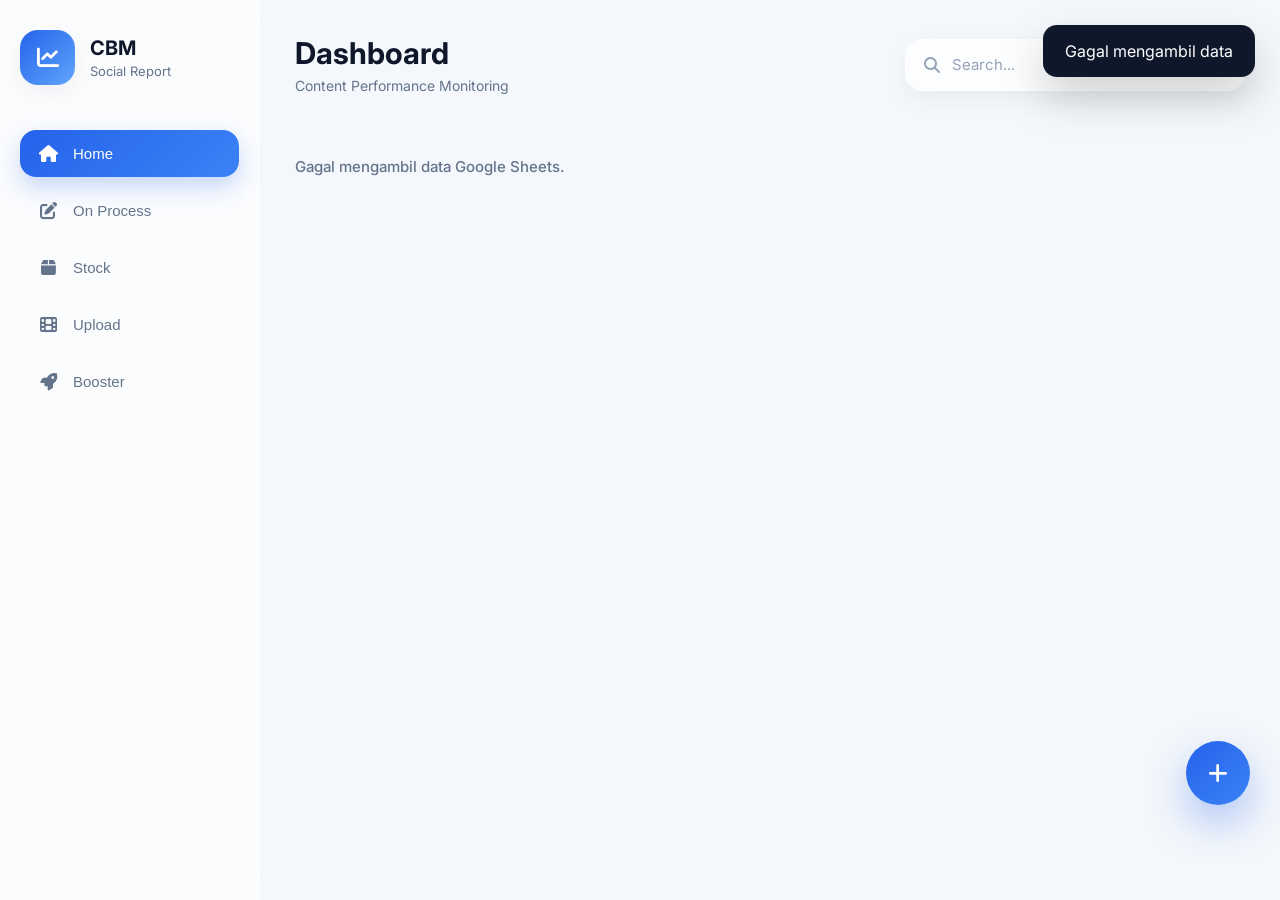
<file: index.html>
<!DOCTYPE html>
<html lang="id">
<head>
    <meta charset="UTF-8" />
    <meta name="viewport" content="width=device-width, initial-scale=1.0" />
    <title>CBM Social Report</title>
    <link rel="preconnect" href="https://fonts.googleapis.com">
    <link rel="preconnect" href="https://fonts.gstatic.com" crossorigin>
    <link href="https://fonts.googleapis.com/css2?family=Inter:wght@300;400;500;600;700;800&display=swap" rel="stylesheet">
    <link rel="stylesheet" href="https://cdnjs.cloudflare.com/ajax/libs/font-awesome/6.7.2/css/all.min.css" />
    <link rel="stylesheet" href="style.css">
</head>
<body>
<div class="app">
    <aside class="sidebar">
        <div class="logo"><div class="logo-icon"><i class="fa-solid fa-chart-line"></i></div><div class="logo-text"><h2>CBM</h2><span>Social Report</span></div></div>
        <nav class="menu">
            <button class="menu-item active" data-page="home"><i class="fa-solid fa-house"></i><span>Home</span></button>
            <button class="menu-item" data-page="onprocess"><i class="fa-solid fa-pen-to-square"></i><span>On Process</span></button>
            <button class="menu-item" data-page="stock"><i class="fa-solid fa-box"></i><span>Stock</span></button>
            <button class="menu-item" data-page="upload"><i class="fa-solid fa-film"></i><span>Upload</span></button>
            <button class="menu-item" data-page="booster"><i class="fa-solid fa-rocket"></i><span>Booster</span></button>
        </nav>
    </aside>
    <main class="main">
        <header class="topbar"><div class="page-title"><h1 id="pageTitle">Dashboard</h1><p>Content Performance Monitoring</p></div><div class="top-actions"><div class="search-box"><i class="fa-solid fa-magnifying-glass"></i><input id="searchInput" type="text" placeholder="Search..."></div></div></header>
        <section class="dashboard-grid" id="dashboardGrid"></section>
        <section id="contentArea" class="content-area"></section>
    </main>
</div>
<button class="fab" id="fab"><i class="fa-solid fa-plus"></i></button>
<nav class="bottom-nav">
    <button class="bottom-item active" data-page="home"><i class="fa-solid fa-house"></i><span>Home</span></button>
    <button class="bottom-item" data-page="onprocess"><i class="fa-solid fa-pen-to-square"></i><span>Process</span></button>
    <button class="bottom-item" data-page="stock"><i class="fa-solid fa-box"></i><span>Stock</span></button>
    <button class="bottom-item" data-page="upload"><i class="fa-solid fa-film"></i><span>Upload</span></button>
    <button class="bottom-item" data-page="booster"><i class="fa-solid fa-rocket"></i><span>Booster</span></button>
</nav>
<div class="loading-overlay" id="loading"><div class="loader"></div></div>
<div id="toast" class="toast"></div>
<template id="cardTemplate"><div class="card ripple"><div class="card-header"><h3></h3><span></span></div><div class="card-body"></div></div></template>
<script src="script-fixed.js?v=3"></script>
<script src="upload-month-groups.js?v=1"></script>
</body>
</html>
</file>
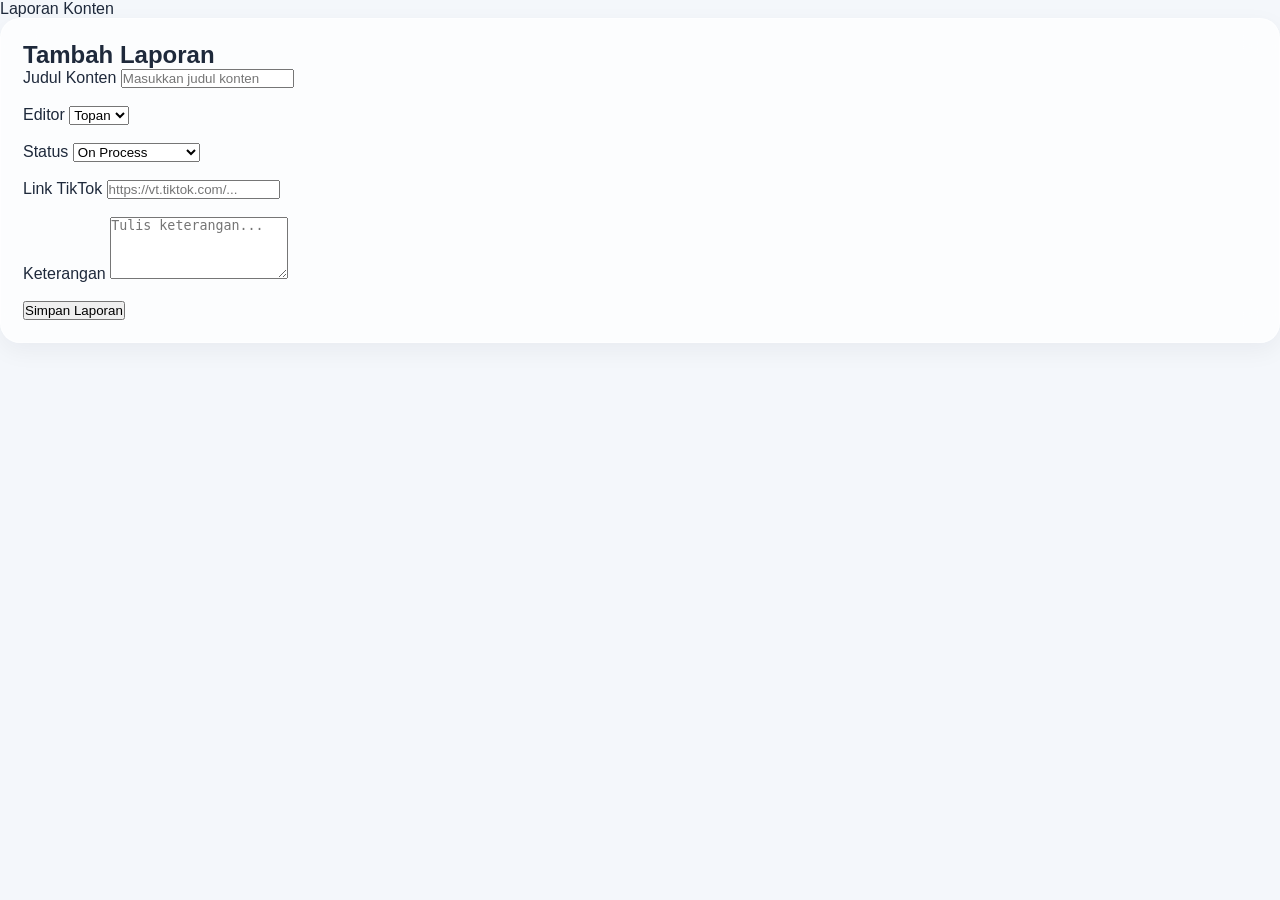
<file: laporan.html>
<!DOCTYPE html>
<html lang="id">
<head>
<meta charset="UTF-8">
<meta name="viewport" content="width=device-width, initial-scale=1.0">
<title>Laporan Konten</title>

<link rel="stylesheet" href="style.css">

</head>
<body>

<header>
Laporan Konten
</header>

<div class="container">

<div class="card">

<h2>Tambah Laporan</h2>

<label>Judul Konten</label>
<input type="text" placeholder="Masukkan judul konten">

<br><br>

<label>Editor</label>
<select>

<option>Topan</option>
<option>Admin</option>
<option>Dina</option>
<option>Diza</option>
<option>Farid</option>

</select>

<br><br>

<label>Status</label>
<select>

<option>On Process</option>
<option>Stock Konten</option>
<option>Konten Terupload</option>
<option>Booster Live</option>

</select>

<br><br>

<label>Link TikTok</label>
<input
type="text"
placeholder="https://vt.tiktok.com/...">

<br><br>

<label>Keterangan</label>
<textarea
rows="4"
placeholder="Tulis keterangan..."></textarea>

<br><br>

<button class="button">

Simpan Laporan

</button>

</div>
</div>

<script src="script.js"></script>

</body>
</html>
</file>
<file: style.css>
/* ==========================================================
   CBM SOCIAL REPORT
   Modern SaaS Dashboard
   ========================================================== */

*,*::before,*::after{margin:0;padding:0;box-sizing:border-box}
html{scroll-behavior:smooth}
body{font-family:'Inter',sans-serif;background:#f4f7fb;color:#1e293b;overflow-x:hidden;min-height:100vh}
:root{--primary:#2563eb;--primary-light:#3b82f6;--bg:#f4f7fb;--surface:rgba(255,255,255,.72);--border:rgba(255,255,255,.45);--text:#0f172a;--text-light:#64748b;--success:#22c55e;--warning:#f59e0b;--danger:#ef4444;--shadow:0 8px 24px rgba(15,23,42,.05);--radius:20px;--transition:.28s ease}
.app{display:flex;min-height:100vh}
.sidebar{width:260px;background:rgba(255,255,255,.65);backdrop-filter:blur(16px);border-right:1px solid rgba(255,255,255,.5);padding:30px 20px;position:fixed;inset:0 auto 0 0;z-index:100;display:flex;flex-direction:column}
.logo{display:flex;align-items:center;gap:15px;margin-bottom:45px}.logo-icon{width:55px;height:55px;border-radius:18px;background:linear-gradient(135deg,var(--primary),#60a5fa);color:#fff;display:flex;justify-content:center;align-items:center;font-size:22px;box-shadow:var(--shadow)}.logo-text h2{font-size:20px;font-weight:700;color:var(--text)}.logo-text span{color:var(--text-light);font-size:13px}
.menu{display:flex;flex-direction:column;gap:10px}.menu-item{display:flex;align-items:center;gap:15px;width:100%;border:none;background:transparent;padding:15px 18px;border-radius:16px;cursor:pointer;font-size:15px;color:var(--text-light);transition:var(--transition);position:relative;overflow:hidden}.menu-item i{width:20px;text-align:center;font-size:17px}.menu-item:hover{background:#eef4ff;color:var(--primary)}.menu-item.active{background:linear-gradient(135deg,var(--primary),var(--primary-light));color:#fff;box-shadow:0 10px 25px rgba(37,99,235,.25)}
.main{margin-left:260px;width:calc(100% - 260px);padding:35px;min-width:0}
.topbar{display:flex;justify-content:space-between;align-items:center;gap:20px;margin-bottom:35px}.page-title h1{font-size:30px;font-weight:700;color:var(--text)}.page-title p{margin-top:6px;color:var(--text-light);font-size:14px}
.search-box{width:340px;max-width:100%;height:52px;background:rgba(255,255,255,.72);backdrop-filter:blur(18px);border:1px solid rgba(255,255,255,.5);border-radius:18px;display:flex;align-items:center;padding:0 18px;box-shadow:var(--shadow)}.search-box i{color:#94a3b8;margin-right:12px}.search-box input{border:none;background:none;outline:none;width:100%;font-size:15px;color:var(--text);font-family:inherit}.search-box input::placeholder{color:#94a3b8}
.dashboard-grid{display:grid;grid-template-columns:repeat(4,minmax(0,1fr));gap:22px;margin-bottom:28px}.stat-card{display:flex;align-items:center;justify-content:space-between;gap:20px;width:100%;text-align:left;border:0;cursor:pointer}.stat-card .card-body{align-items:flex-end}.stat-number{font-size:24px;font-weight:700;color:var(--text)}
.card{background:var(--surface);backdrop-filter:blur(18px);border:1px solid var(--border);border-radius:var(--radius);padding:22px;box-shadow:var(--shadow);transition:var(--transition);position:relative;overflow:hidden}.card:hover{transform:translateY(-5px);box-shadow:0 20px 40px rgba(15,23,42,.08)}.card-header{display:flex;justify-content:space-between;align-items:flex-start;gap:15px;margin-bottom:18px}.card-header h3{font-size:15px;color:var(--text-light);font-weight:600;line-height:1.45}.card-header span{font-size:13px;color:var(--primary);font-weight:600}.card-body{display:flex;flex-direction:column;gap:10px}.card-body p{font-size:14px;color:var(--text-light);line-height:1.55;margin:0}.card-body p b{color:var(--text);font-weight:700;font-size:14px}
.content-area{display:block;padding-bottom:120px}.section-heading{display:flex;align-items:center;justify-content:space-between;margin:0 0 18px}.section-heading h2{font-size:22px;color:var(--text);font-weight:700}.section-heading p{margin-top:4px;color:var(--text-light);font-size:14px}.card-grid{display:grid;grid-template-columns:repeat(3,minmax(0,1fr));gap:24px;align-items:stretch}.card-grid .card{min-width:0}
.metric-row{display:flex;align-items:center;justify-content:space-between;gap:15px;padding:11px 13px;background:#f8fafc;border-radius:12px}.metric-label{font-weight:700;color:var(--text);font-size:13px}.metric-values{font-weight:600;color:#475569;font-size:13px;text-align:right}
.preview-button{border:0;background:#eef4ff;color:#2563eb;border-radius:12px;padding:10px 14px;font:600 13px Inter,sans-serif;cursor:pointer;transition:.2s}.preview-button:hover{background:#dbeafe;transform:translateY(-1px)}
.ripple{position:relative;overflow:hidden}.ripple span{position:absolute;border-radius:50%;transform:scale(0);animation:ripple .6s linear;background:rgba(255,255,255,.45);pointer-events:none}@keyframes ripple{to{transform:scale(4);opacity:0}}
.fab{position:fixed;right:30px;bottom:95px;width:64px;height:64px;border:none;border-radius:50%;background:linear-gradient(135deg,var(--primary),var(--primary-light));color:#fff;font-size:22px;cursor:pointer;display:flex;align-items:center;justify-content:center;box-shadow:0 18px 40px rgba(37,99,235,.35);transition:var(--transition);z-index:200}.fab:hover{transform:translateY(-6px) scale(1.05)}.fab:active{transform:scale(.95)}
.bottom-nav{display:none;position:fixed;left:0;right:0;bottom:0;height:74px;background:rgba(255,255,255,.82);backdrop-filter:blur(18px);border-top:1px solid rgba(255,255,255,.5);z-index:300;justify-content:space-around;align-items:center}.bottom-item{flex:1;border:none;background:none;height:100%;display:flex;flex-direction:column;justify-content:center;align-items:center;gap:5px;color:#64748b;cursor:pointer;transition:.25s;font-size:12px}.bottom-item i{font-size:18px}.bottom-item.active{color:var(--primary);font-weight:600}
.badge{display:inline-flex;align-items:center;justify-content:center;padding:7px 14px;border-radius:999px;font-size:12px;font-weight:600}.badge.success{background:#dcfce7;color:#15803d}.badge.warning{background:#fef3c7;color:#b45309}.badge.danger{background:#fee2e2;color:#b91c1c}.badge.primary{background:#dbeafe;color:#2563eb}
.stat-left{display:flex;flex-direction:column;gap:10px}.stat-value{font-size:34px;font-weight:700;color:var(--text)}.stat-title{font-size:14px;color:var(--text-light)}.stat-icon{width:62px;height:62px;border-radius:18px;display:flex;justify-content:center;align-items:center;background:#eff6ff;color:var(--primary);font-size:24px}
.content-card{display:flex;flex-direction:column;gap:18px}.content-card h3{font-size:18px;color:var(--text)}.content-card p{font-size:14px;color:var(--text-light);line-height:1.6}.content-meta{display:flex;flex-wrap:wrap;gap:10px}.meta{background:#f8fafc;padding:8px 14px;border-radius:12px;font-size:13px;color:#475569}
.skeleton{position:relative;overflow:hidden;background:#e5e7eb;border-radius:12px}.skeleton::after{content:"";position:absolute;inset:0;transform:translateX(-100%);background:linear-gradient(90deg,transparent,rgba(255,255,255,.7),transparent);animation:skeleton 1.2s infinite}@keyframes skeleton{100%{transform:translateX(100%)}}
.loading-overlay{position:fixed;inset:0;background:rgba(255,255,255,.55);backdrop-filter:blur(10px);display:flex;align-items:center;justify-content:center;z-index:9999;opacity:0;visibility:hidden;transition:.25s}.loading-overlay.show{opacity:1;visibility:visible}.loader{width:58px;height:58px;border-radius:50%;border:5px solid #dbeafe;border-top-color:var(--primary);animation:spin .8s linear infinite}@keyframes spin{to{transform:rotate(360deg)}}
.toast{position:fixed;top:25px;right:25px;background:#0f172a;color:#fff;padding:16px 22px;border-radius:14px;box-shadow:0 20px 45px rgba(0,0,0,.18);transform:translateY(-25px);opacity:0;transition:.3s;z-index:99999}.toast.show{opacity:1;transform:translateY(0)}
.empty-state{grid-column:1/-1}.empty-state h3{color:var(--text-light);font-size:15px;font-weight:500}
.cbm-preview{position:fixed;inset:0;z-index:10000;display:flex;align-items:center;justify-content:center;opacity:0;visibility:hidden;transition:.2s}.cbm-preview.show{opacity:1;visibility:visible}.cbm-preview-backdrop{position:absolute;inset:0;background:rgba(10,18,35,.55);backdrop-filter:blur(8px)}.cbm-preview-box{position:relative;width:min(520px,calc(100% - 32px));height:min(760px,calc(100% - 40px));background:#fff;border-radius:22px;overflow:hidden;box-shadow:0 30px 90px rgba(0,0,0,.3);display:flex;flex-direction:column}.cbm-preview-head{height:58px;display:flex;align-items:center;justify-content:space-between;padding:0 18px;border-bottom:1px solid #eef2f7}.cbm-preview-close{border:0;background:#f1f4f8;border-radius:10px;width:36px;height:36px;font-size:24px;cursor:pointer}.cbm-preview-frame{width:100%;height:calc(100% - 58px);border:0;background:#0f172a}.cbm-preview-fallback{height:100%;padding:30px;display:none;flex-direction:column;align-items:center;justify-content:center;text-align:center;gap:12px}.cbm-preview-fallback a{display:inline-flex;padding:11px 16px;border-radius:12px;background:#2563eb;color:#fff;text-decoration:none;font-weight:600;margin-top:8px}
::-webkit-scrollbar{width:10px}::-webkit-scrollbar-track{background:#edf2f7}::-webkit-scrollbar-thumb{background:#cbd5e1;border-radius:999px}::-webkit-scrollbar-thumb:hover{background:#94a3b8}.fade-in{animation:fadeIn .45s ease}@keyframes fadeIn{from{opacity:0;transform:translateY(15px)}to{opacity:1;transform:translateY(0)}}

/* ==========================================================
   PERFORMANCE — CLEAR, FIXED, EASY TO READ
   ========================================================== */
.card-grid>.card{display:flex;flex-direction:column;height:100%;min-height:520px}
.card-grid>.card>.card-body{flex:1;display:flex;flex-direction:column;gap:10px}
.card-grid>.card .card-header{min-height:48px}
.performance-box{width:100%;margin:10px 0 8px;padding:16px;border-radius:18px;background:#f8fafc;border:1px solid #dbe4f0;box-shadow:0 6px 18px rgba(15,23,42,.04)}
.performance-title{display:flex;align-items:center;gap:8px;color:#0f172a;font-size:14px;font-weight:800;line-height:1.3;margin-bottom:12px}.performance-title i{color:var(--primary)}
.performance-grid{display:grid;grid-template-columns:repeat(2,minmax(0,1fr));gap:10px}
.performance-grid>div{min-width:0;background:#fff;border:1px solid #dbe4f0;border-radius:14px;padding:12px 13px;box-shadow:0 3px 10px rgba(15,23,42,.04)}
.performance-grid>div span,.performance-grid>div .performance-label{display:block!important;position:static!important;visibility:visible!important;opacity:1!important;color:#475569!important;font-size:11px!important;line-height:1.4!important;font-weight:700!important;margin:0 0 7px!important;white-space:normal!important;overflow:visible!important;text-transform:none!important}
.performance-grid>div strong{display:block!important;position:static!important;visibility:visible!important;opacity:1!important;color:#0f172a!important;font-size:20px!important;line-height:1.2!important;font-weight:800!important;overflow-wrap:anywhere}
.performance-grid>div:nth-child(1){border-top:4px solid #60a5fa}.performance-grid>div:nth-child(2){border-top:4px solid #2563eb}.performance-grid>div:nth-child(3){border-top:4px solid #a78bfa}.performance-grid>div:nth-child(4){border-top:4px solid #7c3aed}
.card-grid>.card>.card-body>p:last-child{margin-top:auto}
.preview-button{display:inline-flex;align-items:center;justify-content:center;gap:7px;margin-top:4px;box-shadow:0 5px 14px rgba(37,99,235,.08)}
@media(max-width:1200px){.dashboard-grid{grid-template-columns:repeat(2,minmax(0,1fr))}.card-grid{grid-template-columns:repeat(2,minmax(0,1fr))}.card-grid>.card{min-height:500px}}
@media(max-width:992px){.sidebar{display:none}.main{margin-left:0;width:100%;padding:22px}.dashboard-grid{grid-template-columns:1fr 1fr}}
@media(max-width:768px){.topbar{flex-direction:column;align-items:flex-start}.search-box{width:100%}.dashboard-grid{grid-template-columns:1fr}.card-grid{grid-template-columns:1fr}.bottom-nav{display:flex}.fab{bottom:95px;right:20px;width:58px;height:58px}.card-grid>.card{min-height:0;height:auto}.performance-grid{grid-template-columns:1fr 1fr}.performance-grid>div{padding:10px 11px}}
@media(max-width:480px){.page-title h1{font-size:24px}.card{padding:18px}.performance-grid{gap:8px}.performance-grid>div span,.performance-grid>div .performance-label{font-size:10px!important}.performance-grid>div strong{font-size:16px!important}.performance-box{padding:12px}}
</file>
